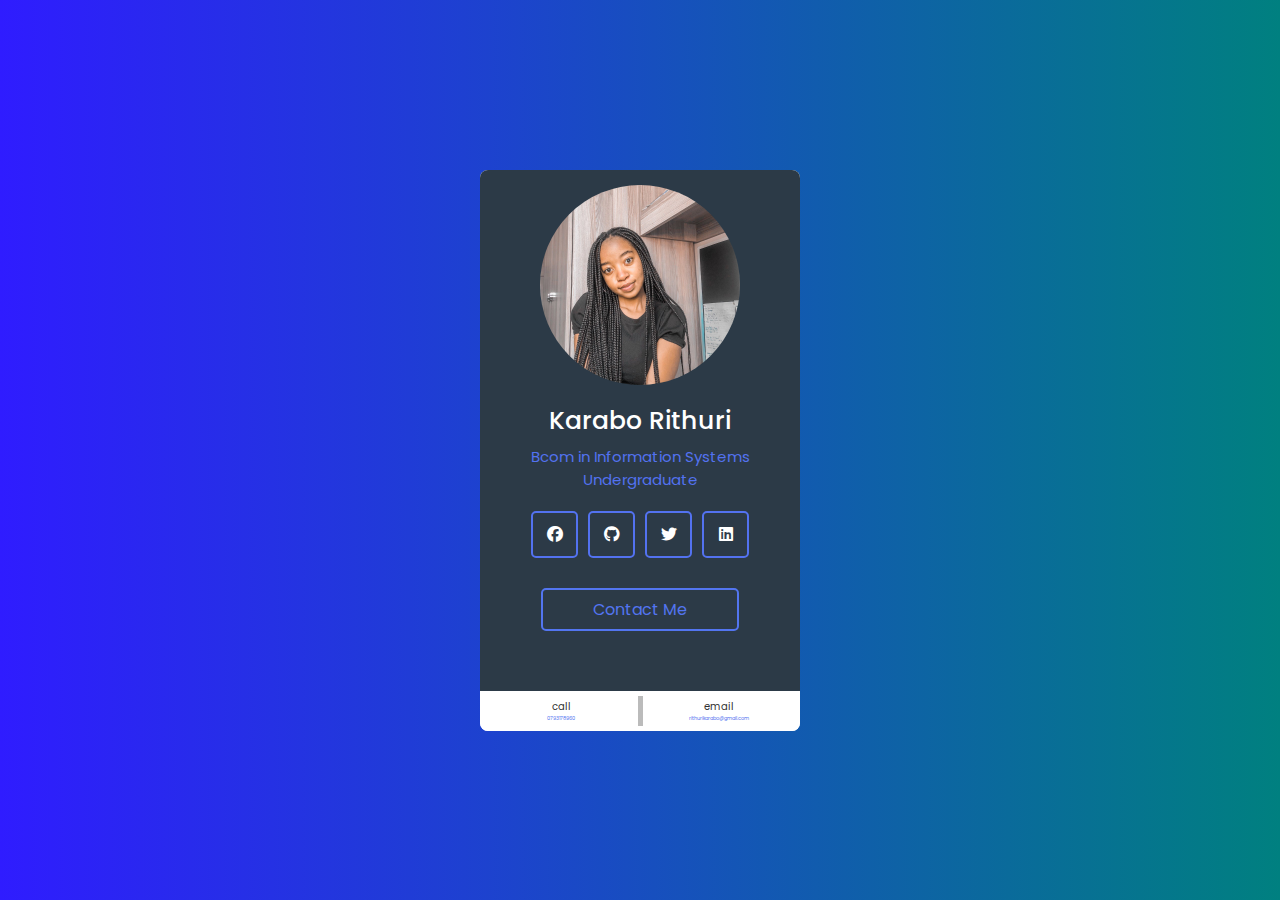
<file: profile.html>
<!DOCTYPE html>
<html lang="en">
<head>
    <meta charset="UTF-8">
    <meta name="viewport" content="width=device-width, initial-scale=1.0">
    <link rel="stylesheet" href="styles.css">
    <link rel="stylesheet" href="https://cdnjs.cloudflare.com/ajax/libs/font-awesome/6.4.2/css/all.min.css">
    <title>Profile Card in HTML and CSS</title>
</head>
<body>
    <div class="class-wrapper">
        <div class="card-header">
            <div class="picture">
                <img src="1683924043310.jpg" alt="">
            </div>
            <h3 class="name">Karabo Rithuri</h3>
            <p class="position"> Bcom in Information Systems Undergraduate</p>
            <div class="buttons">
                <div class="features">
                    <ul>
                        <li><i class="fab fa-facebook"></i></li>
                        <li><i class="fab fa-github"></i></li>
                        <li><i class="fab fa-twitter"></i></li>
                        <li><i class="fab fa-linkedin"></i></li>
                    </ul>
                    
                </div>
            </div>
            <a href="#" class="contact-btn">Contact Me</a>
        </div>
        <div class="card-footer">
            <div class="cont-details">
                <div class="item"><span>Call</span>0793178960</div>
                <div class="border"></div>
                <div class="item"><span>Email</span>rithurikarabo@gmail.com</div>
               
                
                
            </div>
        </div>
    </div>
</body>
</html>
</file>
<file: styles.css>
@import url('https://fonts.googleapis.com/css2?family=Poppins:ital,wght@0,100;0,400;1,100&family=Ubuntu:wght@300;400;700&display=swap');

*{
    margin: 0;
    padding: 0;
    box-sizing: border-box;
    font-family: "poppins";
    text-decoration: none;
}
body{
    background: linear-gradient(90deg, #2f1cff, #008080 );
    height: 100vh;
    display: flex;
    align-items: center;
    justify-content: center;
}
.class-wrapper{
    width: 320px;
    text-align: center;
    border-radius: 08px;
    background-color: #fff;
    margin: 0 14px;
    overflow: hidden;
}
.card-header{
    background: #2c3a47;
    padding: 60px 40px;
}
.picture{
    display: inline-block;
    padding: 05px;
}
.picture img{
    border-radius: 50%;
    display: block;
    margin-top: -50px;
    width: 200px;
}
.name{
    color: #fff;
    font-size: 25px;
    font-weight: 500;
    margin: 05px;
}
.position{
    font-size: 15px;
    color: #5372f0;
    font-weight: 400;
}
.buttons .features{
    display: flex;
    margin-top: 20px;
    align-items: center;
    justify-content: space-around;
    margin: 20px 0px;
}
.features ul{
    display: flex;
}
.features ul li{
    margin: 0 5px;
    height: 47px;
    width: 47px;
    display: flex;
    cursor: pointer;
    color: #fff;
    list-style-type: none;
    border-radius: 5px;
    align-items: center;
    justify-content: center;
    border: 2px solid #5372f0;
    transition: all 0.3s ease;
}
ul li:is(:hover, .active){
    color: #fff;
    background: #5372f0;
}
.contact-btn{
    display: inline-block;
    padding: 07px 50px;
    color: #5375f0;
    border: 2px solid #5375f0;
    border-radius: 5px;
    margin-top: 10px;
    transition: 0.3s linear;
    

}
.contact-btn:hover{
    background-color: #5375f0;
    color: #f2f2f2;

}
.card-footer{
    background-color: #fff;
    align-items: center;
    padding: 05px 05px;
}
.cont-details{
    display: flex;
    align-items:center;
}
.item{
    flex: 0.6;
    text-transform: lowercase;
    font-size: 05px;
    color: #5375f0;
    width: 5px;
}
.item span{
    display: block;
    color: #333;
    font-size: 10px;
}
.border{
    width: 5px;
    height: 30px;
    background-color: #bbb;
}
</file>
